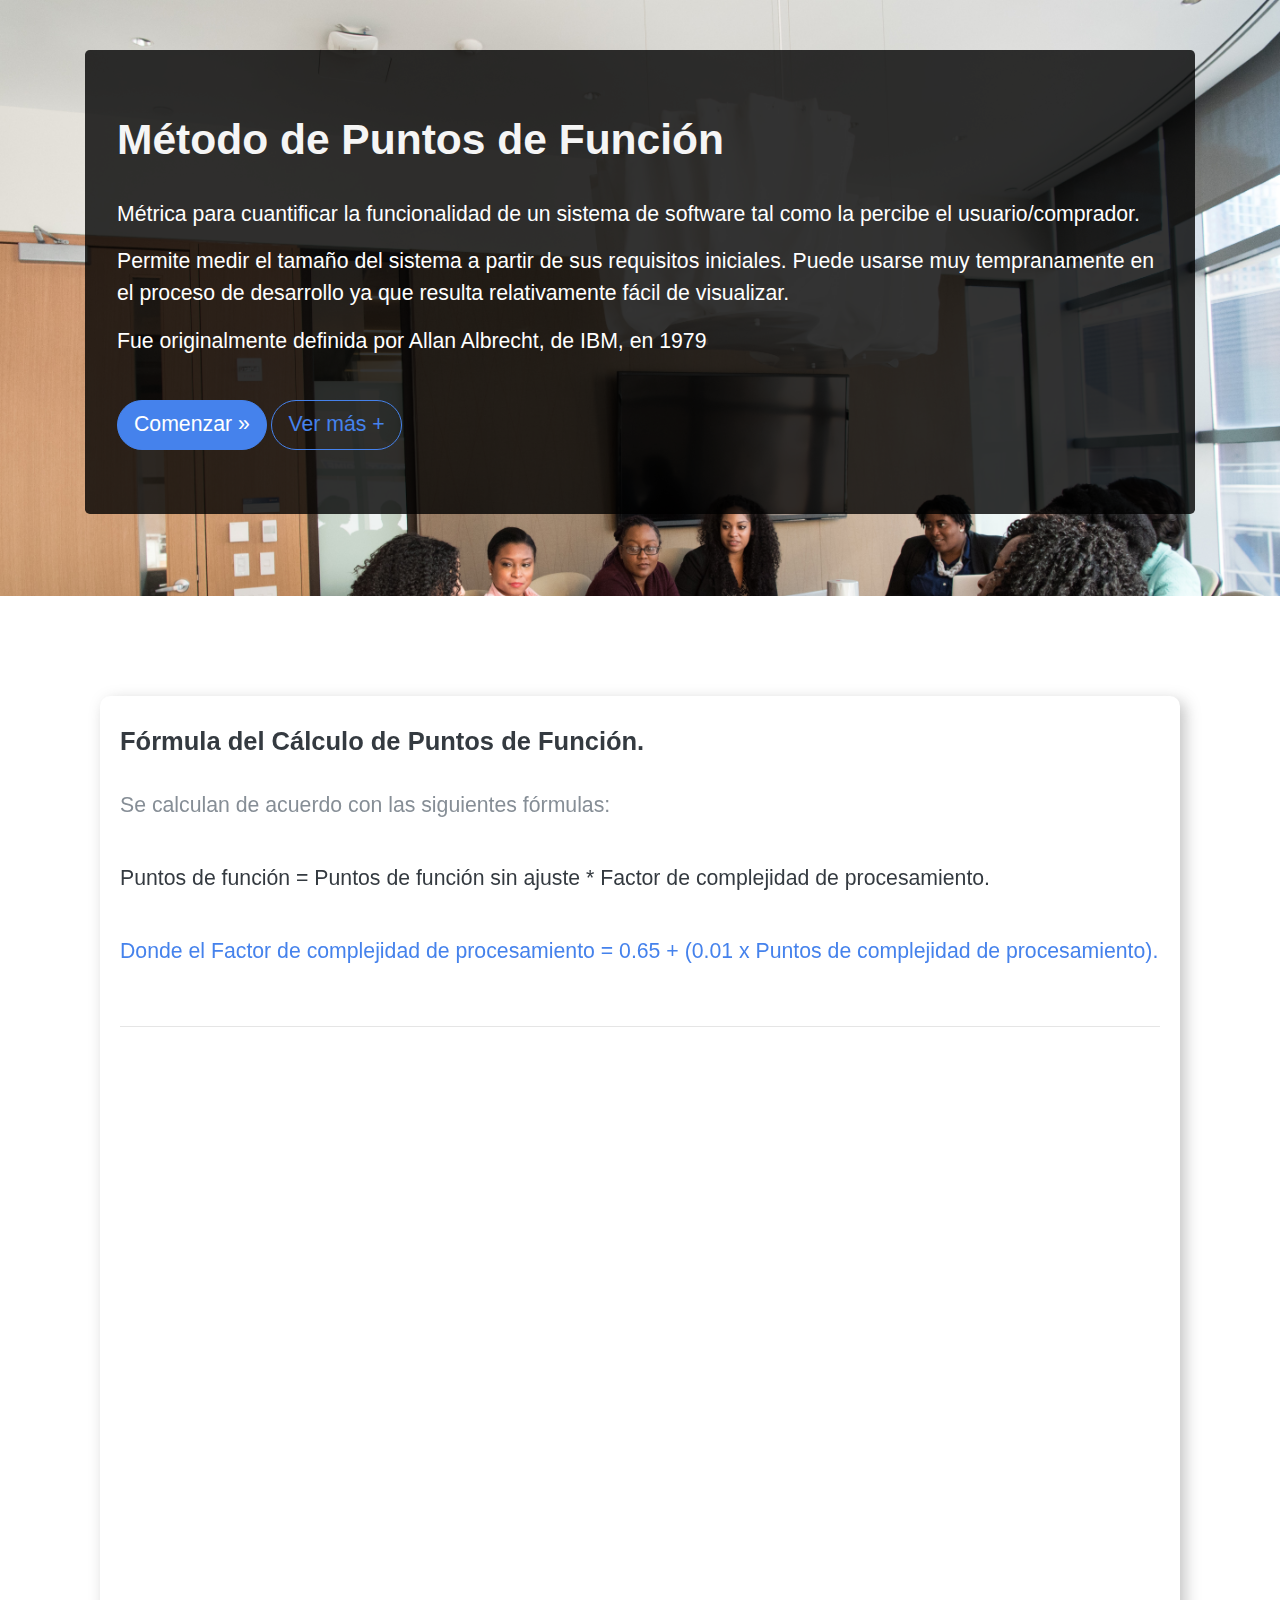
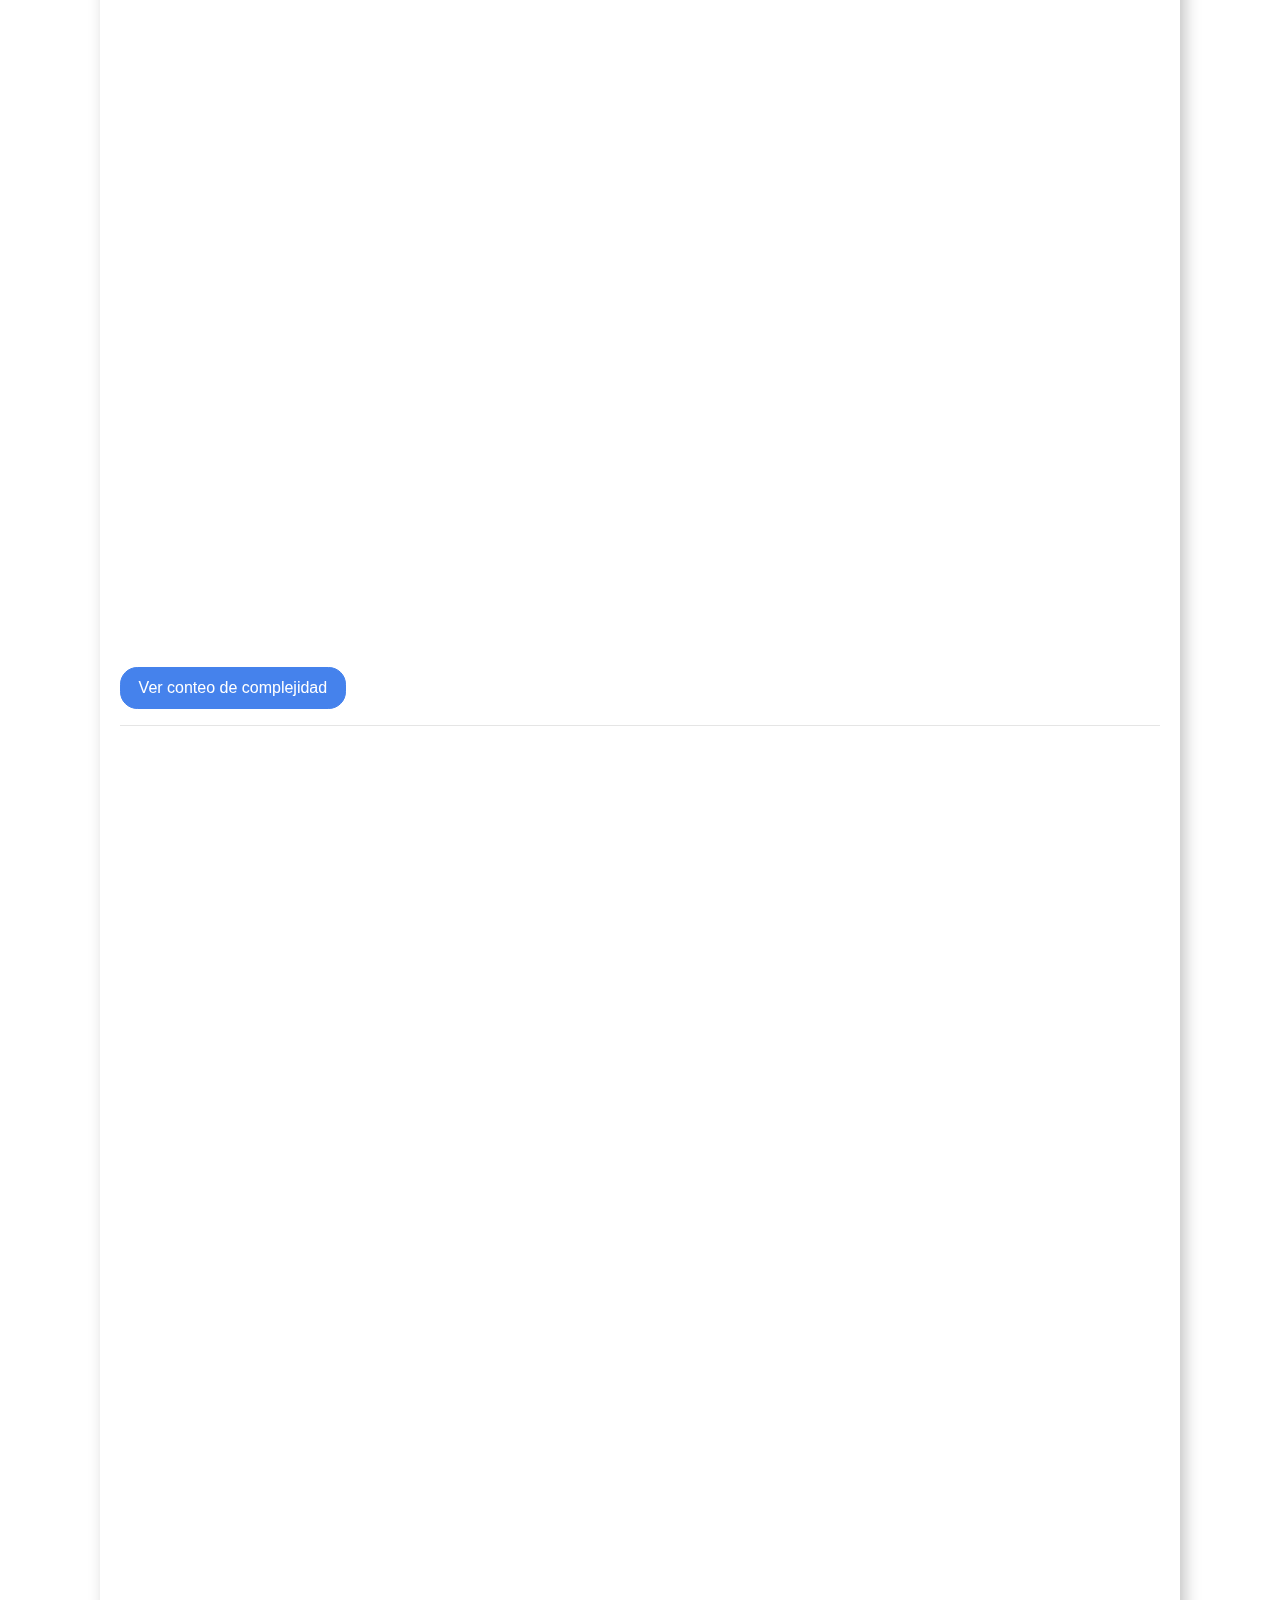
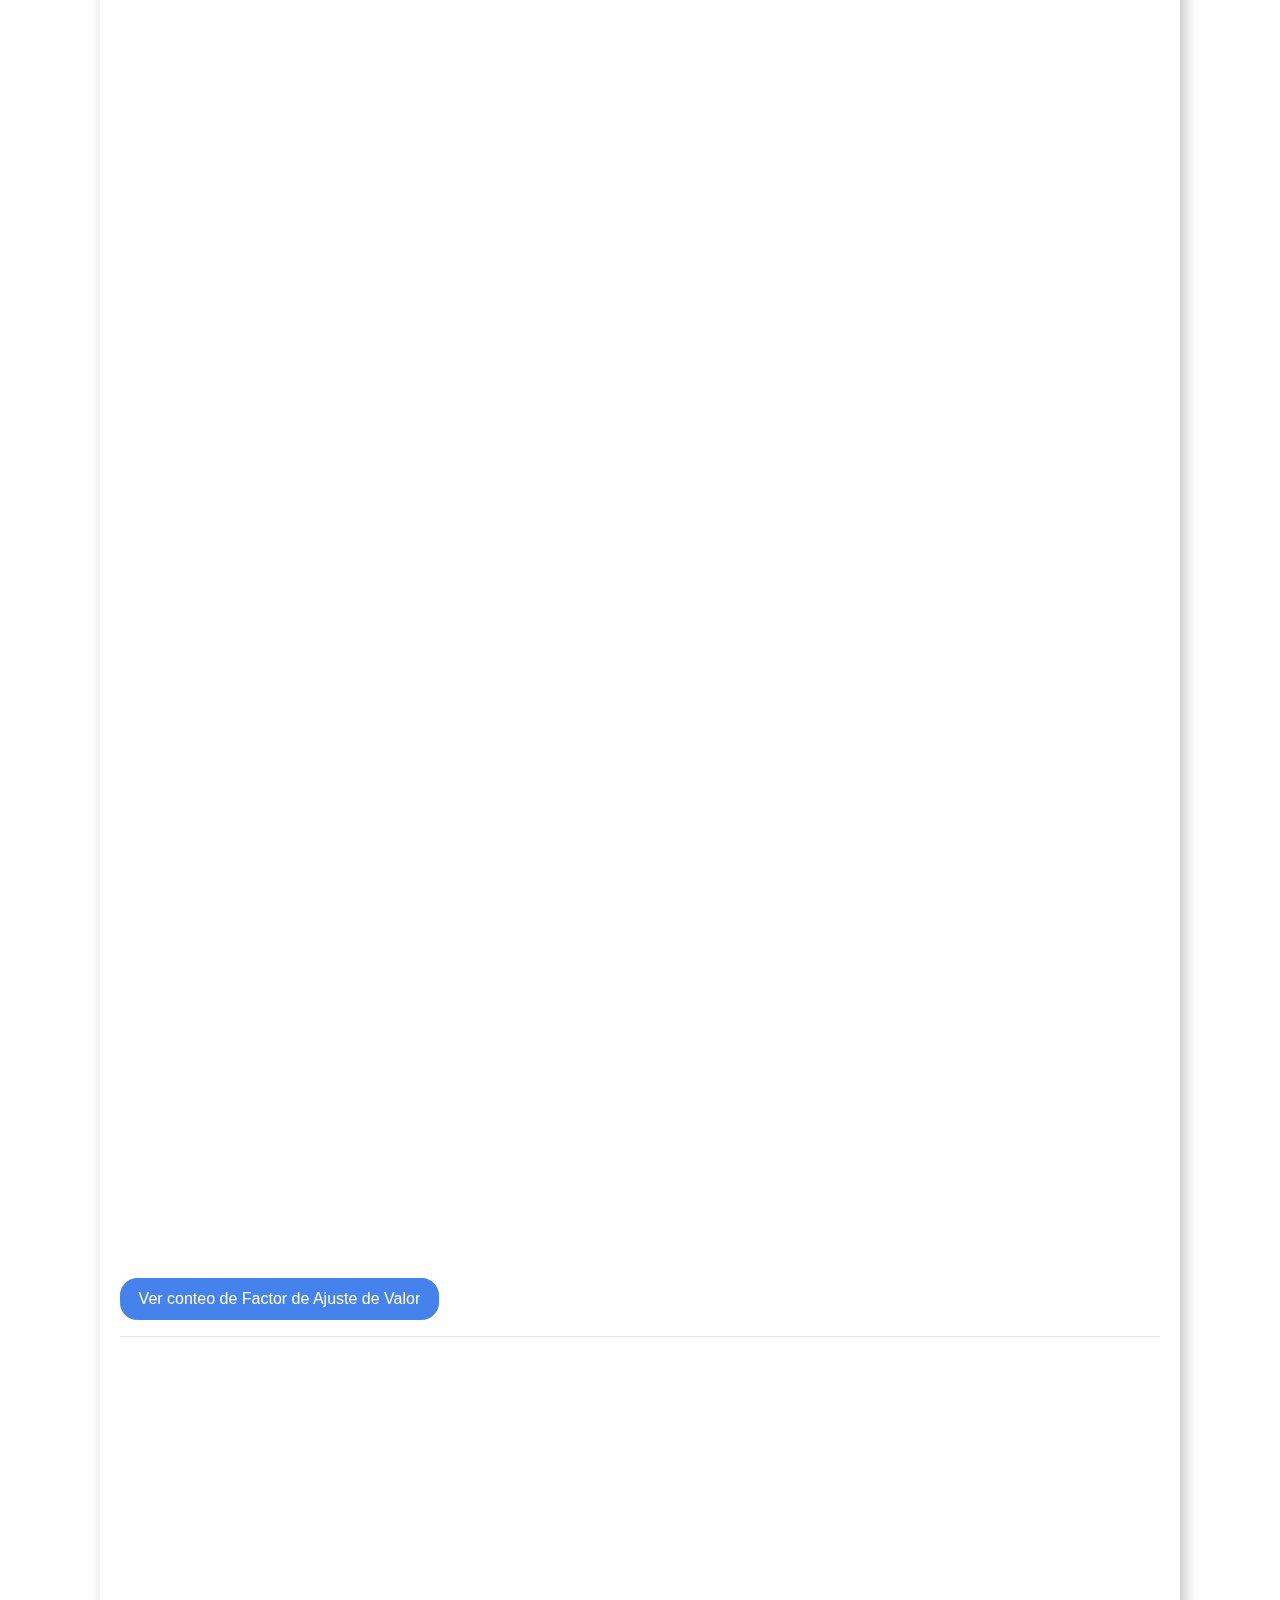
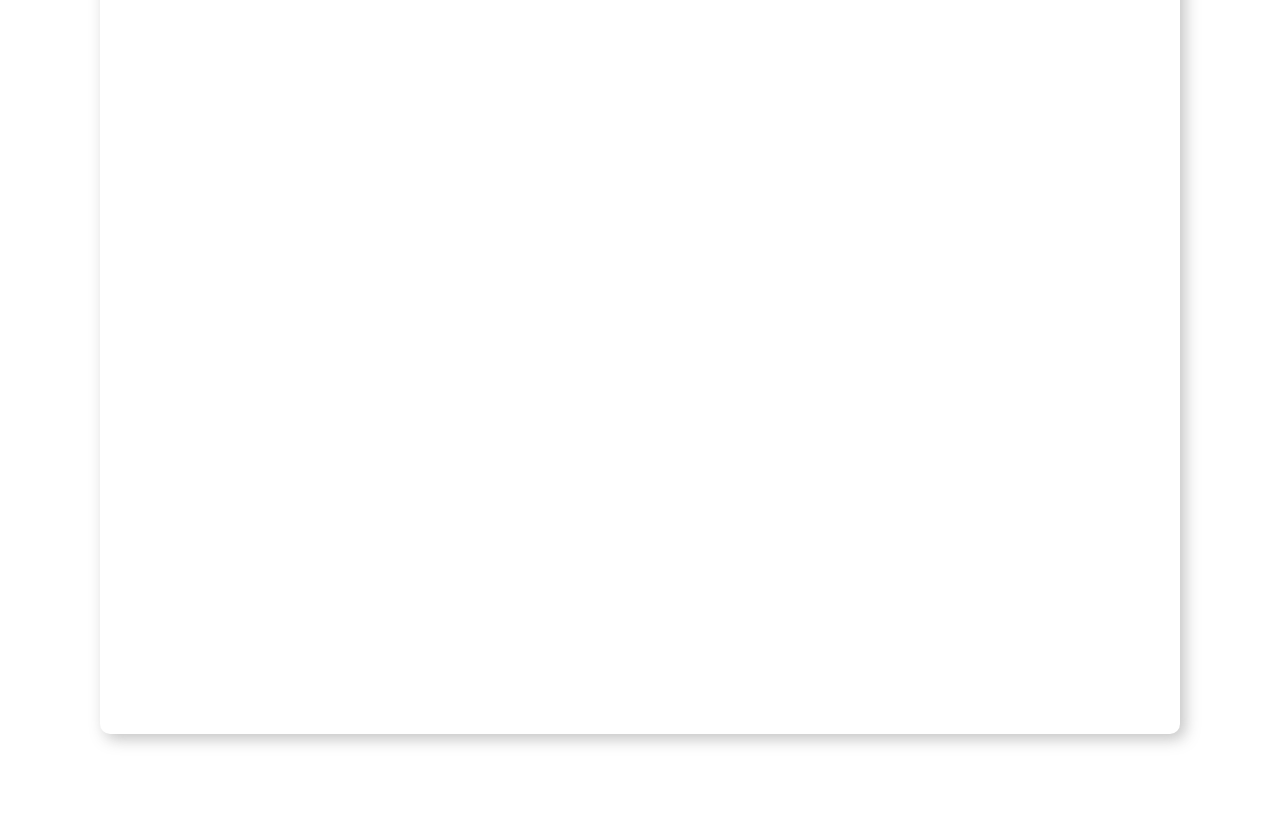
<file: index.html>
<!DOCTYPE html>
<html lang="es">

<head>
    <meta charset="UTF-8">
    <meta name="viewport" content="width=device-width, initial-scale=1.0">

    <link rel="stylesheet" href="style/bootstrap.min.css">
    <link rel="stylesheet" href="style/index-style.css">

    <!-- animacion -->
    <link rel="stylesheet" href="https://unpkg.com/aos@next/dist/aos.css" />

    <title>Puntos de Función</title>
</head>

<body>

    <div class="main">
        <main role="main" class="container  presentacion">
            <div class="jumbotron myjumbo-style">
                <h1>Método de Puntos de Función</h1><br>
                <p class="lead p-white">Métrica para cuantificar la funcionalidad de un sistema de software tal como la
                    percibe el
                    usuario/comprador.</p>
                <p class="lead p-white">
                    Permite medir el tamaño del sistema a partir de sus requisitos iniciales.
                    Puede usarse muy tempranamente en el proceso de desarrollo ya que resulta relativamente fácil de
                    visualizar.</p>

                <p class="lead p-white">
                    Fue originalmente definida por Allan Albrecht, de IBM, en 1979
                </p><br>
                <!-- <a class="btn btn-lg btn-primary" href="/docs/4.5/components/navbar/" role="button">Comenzar
                    &raquo;</a> -->

                    <a type="button" class="btn btn-lg btn-primary " href="pf.html">Comenzar
                        &raquo;</a>
                <a type="button" class="btn btn-lg btn-outline-primary" href="#section-more">Ver más +</a>
            </div>
        </main>
    </div>


    <div class="section-caracteristicas" data-aos="fade-in" id="section-more">

        <div class="card-style">
            <h4 class="">
                Fórmula del Cálculo de Puntos de Función.
            </h4><br>

            <p class="lead ">
                Se calculan de acuerdo con las siguientes fórmulas:
            </p><br>

            <p class="lead text-dark">
                <strong>Puntos de función</strong> = Puntos de función sin ajuste * Factor de complejidad de
                procesamiento.
            </p>
            <br>
            <p class="text-primary lead">Donde el Factor de complejidad de procesamiento = 0.65 + (0.01 x Puntos de
                complejidad de procesamiento).
            </p><br>
            <hr><br>


            <div data-aos="fade-right">
                <h5 class="">
                    Puntos de Función Sin Ajuste.
                </h5><br>
                <p class="lead ">
                    Es una medida de la funcionalidad del sistema que no pretende reflejar su complejidad interna.
                </p><br>
    
                <div class="list-group txt-medium table-style">
                    <button type="button" class="list-group-item list-group-item-action active">
                        Se mide contando en el sistema:
                    </button>
    
                    <button type="button" class="list-group-item list-group-item-action">
                        <svg width="1em" height="1em" viewBox="0 0 16 16" class="bi bi-arrow-bar-left" fill="currentColor"
                            xmlns="http://www.w3.org/2000/svg">
                            <path fill-rule="evenodd"
                                d="M12.5 15a.5.5 0 0 1-.5-.5v-13a.5.5 0 0 1 1 0v13a.5.5 0 0 1-.5.5zM10 8a.5.5 0 0 1-.5.5H3.707l2.147 2.146a.5.5 0 0 1-.708.708l-3-3a.5.5 0 0 1 0-.708l3-3a.5.5 0 1 1 .708.708L3.707 7.5H9.5a.5.5 0 0 1 .5.5z" />
                        </svg>
                        Entradas (inputs).
                    </button>
    
                    <button type="button" class="list-group-item list-group-item-action">
                        <svg width="1em" height="1em" viewBox="0 0 16 16" class="bi bi-arrow-bar-right" fill="currentColor"
                            xmlns="http://www.w3.org/2000/svg">
                            <path fill-rule="evenodd"
                                d="M6 8a.5.5 0 0 0 .5.5h5.793l-2.147 2.146a.5.5 0 0 0 .708.708l3-3a.5.5 0 0 0 0-.708l-3-3a.5.5 0 0 0-.708.708L12.293 7.5H6.5A.5.5 0 0 0 6 8zm-2.5 7a.5.5 0 0 1-.5-.5v-13a.5.5 0 0 1 1 0v13a.5.5 0 0 1-.5.5z" />
                        </svg> Salidas (outputs).
                    </button>
                    <button type="button" class="list-group-item list-group-item-action">
                        <svg width="1em" height="1em" viewBox="0 0 16 16" class="bi bi-file-earmark-check-fill"
                            fill="currentColor" xmlns="http://www.w3.org/2000/svg">
                            <path fill-rule="evenodd"
                                d="M2 2a2 2 0 0 1 2-2h5.293A1 1 0 0 1 10 .293L13.707 4a1 1 0 0 1 .293.707V14a2 2 0 0 1-2 2H4a2 2 0 0 1-2-2V2zm7.5 1.5v-2l3 3h-2a1 1 0 0 1-1-1zm1.354 4.354a.5.5 0 0 0-.708-.708L7.5 9.793 6.354 8.646a.5.5 0 1 0-.708.708l1.5 1.5a.5.5 0 0 0 .708 0l3-3z" />
                        </svg>
                        Almacenamientos lógicos (logical
                        files)</button>
                    <button type="button" class="list-group-item list-group-item-action">
                        <svg width="1em" height="1em" viewBox="0 0 16 16" class="bi bi-server" fill="currentColor"
                            xmlns="http://www.w3.org/2000/svg">
                            <path fill-rule="evenodd"
                                d="M1.333 2.667C1.333 1.194 4.318 0 8 0s6.667 1.194 6.667 2.667V4C14.665 5.474 11.68 6.667 8 6.667 4.318 6.667 1.333 5.473 1.333 4V2.667zm0 3.667v3C1.333 10.805 4.318 12 8 12c3.68 0 6.665-1.193 6.667-2.665V6.334c-.43.32-.931.58-1.458.79C11.81 7.684 9.967 8 8 8c-1.967 0-3.81-.317-5.21-.876a6.508 6.508 0 0 1-1.457-.79zm13.334 5.334c-.43.319-.931.578-1.458.789-1.4.56-3.242.876-5.209.876-1.967 0-3.81-.316-5.21-.876a6.51 6.51 0 0 1-1.457-.79v1.666C1.333 14.806 4.318 16 8 16s6.667-1.194 6.667-2.667v-1.665z" />
                        </svg>
                        Consultas (inquiries).</button>
                    <button type="button" class="list-group-item list-group-item-action">
                        <svg width="1em" height="1em" viewBox="0 0 16 16" class="bi bi-bounding-box-circles"
                            fill="currentColor" xmlns="http://www.w3.org/2000/svg">
                            <path fill-rule="evenodd"
                                d="M2 1a1 1 0 1 0 0 2 1 1 0 0 0 0-2zM0 2a2 2 0 0 1 3.937-.5h8.126A2 2 0 1 1 14.5 3.937v8.126a2 2 0 1 1-2.437 2.437H3.937A2 2 0 1 1 1.5 12.063V3.937A2 2 0 0 1 0 2zm2.5 1.937v8.126c.703.18 1.256.734 1.437 1.437h8.126a2.004 2.004 0 0 1 1.437-1.437V3.937A2.004 2.004 0 0 1 12.063 2.5H3.937A2.004 2.004 0 0 1 2.5 3.937zM14 1a1 1 0 1 0 0 2 1 1 0 0 0 0-2zM2 13a1 1 0 1 0 0 2 1 1 0 0 0 0-2zm12 0a1 1 0 1 0 0 2 1 1 0 0 0 0-2z" />
                        </svg>
                        Interfaces con otros sistemas.
                    </button>
    
                </div><br>
            </div>

            <div data-aos="fade-left">
                <p class="lead ">
                    Ejemplo
                </p>
    
                <table class="table table-bordered table-style txt-medium">
                    <thead>
                        <tr>
                            <th scope="col">Tipo</th>
                            <th scope="col">Cantidad</th>
                        </tr>
                    </thead>
                    <tbody>
                        <tr>
                            <th scope="row">Entrada</th>
                            <td>2</td>
                        </tr>
                        <tr>
                            <th scope="row">Salida</th>
                            <td>3</td>
                        </tr>
                        <tr>
                            <th scope="row">Almacenamiento lógico</th>
                            <td>3</td>
                        </tr>
                        <tr>
                            <th scope="row">Consultas</th>
                            <td>6</td>
                        </tr>
                        <tr>
                            <th scope="row">Interfaces</th>
                            <td>4</td>
                        </tr>
    
                    </tbody>
                </table>
                <br>
                <p class="lead ">
                    Complejidad y pesos
                </p>
    
                <table class="table table-bordered table-style txt-medium">
                    <thead>
                        <tr>
                            <th scope="col">Tipo</th>
                            <th scope="col">Simple</th>
                            <th scope="col">Promedio</th>
                            <th scope="col">Complejo</th>
    
                        </tr>
                    </thead>
                    <tbody>
                        <tr>
                            <th scope="row">Entrada</th>
                            <td>3</td>
                            <td>4</td>
                            <td>6</td>
                        </tr>
                        <tr>
                            <th scope="row">Salida</th>
                            <td>4</td>
                            <td>5</td>
                            <td>7</td>
                        </tr>
                        <tr>
                            <th scope="row">Almacenamiento lógico</th>
                            <td>7</td>
                            <td>10</td>
                            <td>15</td>
                        </tr>
                        <tr>
                            <th scope="row">Interfaces</th>
                            <td>5</td>
                            <td>7</td>
                            <td>10</td>
                        </tr>
                        <tr>
                            <th scope="row">Consultas</th>
                            <td>3</td>
                            <td>4</td>
                            <td>6</td>
                        </tr>
    
    
                    </tbody>
                </table>
            </div>

            <!-- conteo de complejiodad resultado -->
            <button type="button" class="btn btn-primary txt-medium" data-toggle="modal" data-target="#exampleModal">
                Ver conteo de complejidad
            </button>

            <!-- Modal -->
            <div class="modal fade" id="exampleModal" tabindex="-1" role="dialog" aria-labelledby="exampleModalLabel"
                aria-hidden="true">
                <div class="modal-dialog" role="document">
                    <div class="modal-content">
                        <div class="modal-header">
                            <h5 class="modal-title" id="exampleModalLabel">Conteo de complejidad - Ejemplo</h5>
                            <button type="button" class="close" data-dismiss="modal" aria-label="Close">
                                <span aria-hidden="true">&times;</span>
                            </button>
                        </div>
                        <div class="modal-body">
                            <img src="img/conteo-complejidad.png" style="width: 100%;"
                                alt="tabla de conteo de complejidad">
                            <hr>
                            <p class="lead text-dark txt-medium">
                                <strong style="font-weight: bold;">UFC</strong> = Σ(número de elementos de un tipo) x
                                peso.
                            </p>
                            <p class="lead text-dark txt-medium" style="font-weight: bold;">
                                UFC = 90
                            </p>
                        </div>
                        <div class="modal-footer">
                            <button type="button" class="btn btn-secondary" data-dismiss="modal">Cerrar</button>

                        </div>
                    </div>
                </div>
            </div>
            <!-- fin conteo de complejiodad resultado -->

            <br>
            <hr><br>

            <div data-aos="fade-up-right">
                <h5 class="">
                    Factor de Complejidad de Procesamiento.
                </h5><br>
                <ul class="list-group txt-medium">
                    <li class="list-group-item" style="border-color: white;">
                        <svg width="1em" height="1em" viewBox="0 0 16 16" class="bi bi-check2" fill="currentColor"
                            xmlns="http://www.w3.org/2000/svg">
                            <path fill-rule="evenodd"
                                d="M13.854 3.646a.5.5 0 0 1 0 .708l-7 7a.5.5 0 0 1-.708 0l-3.5-3.5a.5.5 0 1 1 .708-.708L6.5 10.293l6.646-6.647a.5.5 0 0 1 .708 0z" />
                        </svg>
                        Son una medida del grado de influencia en la
                        complejidad del sistema, de una serie de factores preestablecidos. </li>
                    <li class="list-group-item" style="border-color: white;">
                        <svg width="1em" height="1em" viewBox="0 0 16 16" class="bi bi-check2" fill="currentColor"
                            xmlns="http://www.w3.org/2000/svg">
                            <path fill-rule="evenodd"
                                d="M13.854 3.646a.5.5 0 0 1 0 .708l-7 7a.5.5 0 0 1-.708 0l-3.5-3.5a.5.5 0 1 1 .708-.708L6.5 10.293l6.646-6.647a.5.5 0 0 1 .708 0z" />
                        </svg>
                        Se consideran 14 factores diferentes. </li>
                    <li class="list-group-item" style="border-color: white;">
                        <svg width="1em" height="1em" viewBox="0 0 16 16" class="bi bi-check2" fill="currentColor"
                            xmlns="http://www.w3.org/2000/svg">
                            <path fill-rule="evenodd"
                                d="M13.854 3.646a.5.5 0 0 1 0 .708l-7 7a.5.5 0 0 1-.708 0l-3.5-3.5a.5.5 0 1 1 .708-.708L6.5 10.293l6.646-6.647a.5.5 0 0 1 .708 0z" />
                        </svg>
                        Cada factor se evalúa en una escala de 0 (no
                        tiene influencia) a 5 (influencia muy fuerte).
                        <ul style="margin: 5px;">
                            <li>0 = No está presente, no tiene ninguna influencia si lo está.</li>
                            <li>1 = Influencia poco significativa.</li>
                            <li>2 = Influencia moderada.</li>
                            <li>3 = Influencia significativa.</li>
                            <li>4 = Influencia significativa.</li>
                            <li>5 = Influencia muy fuerte, en toda la extensión del sistema.</li>
                        </ul>
                    </li>
                    <li class="list-group-item" style="border-color: white;">
                        <svg width="1em" height="1em" viewBox="0 0 16 16" class="bi bi-check2" fill="currentColor"
                            xmlns="http://www.w3.org/2000/svg">
                            <path fill-rule="evenodd"
                                d="M13.854 3.646a.5.5 0 0 1 0 .708l-7 7a.5.5 0 0 1-.708 0l-3.5-3.5a.5.5 0 1 1 .708-.708L6.5 10.293l6.646-6.647a.5.5 0 0 1 .708 0z" />
                        </svg>
                        Permite ajustar el total de puntos de función en 35% (hacia arriba o hacia abajo) de acuerdo con la
                        complejidad de procesamiento. </li>
                </ul>
    
    
                <li class="list-group-item" style="border-color: white;">
                    <svg width="1em" height="1em" viewBox="0 0 16 16" class="bi bi-check2" fill="currentColor"
                        xmlns="http://www.w3.org/2000/svg">
                        <path fill-rule="evenodd"
                            d="M13.854 3.646a.5.5 0 0 1 0 .708l-7 7a.5.5 0 0 1-.708 0l-3.5-3.5a.5.5 0 1 1 .708-.708L6.5 10.293l6.646-6.647a.5.5 0 0 1 .708 0z" />
                    </svg>
                    Se calcula con la fórmula:
                    <ul style="margin: 5px;">
                        <li><strong>Factor de complejidad de procesamiento</strong> = 0.65 + (0.01 x Puntos de complejidad
                            de procesamiento) </li>
                        <li>Su rango de valores está entre 0.65 (0 puntos de complejidad) hasta 1.35 (70 puntos de
                            complejidad). </li>
                    </ul>
                </li><br>
            </div>



            <div data-aos="fade-up-left">
                <p class="lead ">
                    Los factores son
                </p>
    
                <ul class="list-group table-style txt-medium">
                    <li class="list-group-item">1. Comunicación de datos.</li>
                    <li class="list-group-item">2. Actualización en línea.</li>
                    <li class="list-group-item">3. Servicios distribuidos.</li>
                    <li class="list-group-item">4. Procesamiento complejo.</li>
                    <li class="list-group-item">5. Desempeño. </li>
                    <li class="list-group-item">6. Reusabilidad.</li>
                    <li class="list-group-item">7. Ambiente de uso sobrecargado.</li>
                    <li class="list-group-item">8. Facilidad de instalación.</li>
                    <li class="list-group-item">9. Rata de transacciones.</li>
                    <li class="list-group-item">10. Facilidad de operación.</li>
                    <li class="list-group-item">11. Entrada de datos en línea.</li>
                    <li class="list-group-item">12. Múltiples lugares de operación.</li>
                    <li class="list-group-item">13. Eficiencia del usuario final.</li>
                    <li class="list-group-item">14. Facilidad de modificación.</li>
                </ul><br>
            </div>

            <div data-aos="fade-down-right">
                <p class="lead ">
                    Ejemplo
                </p>
    
                <p style="font-weight: bold; font-family: Arial, Helvetica, sans-serif;">0 (no importante / aplicable) a 5
                    (absolutamente esencial).</p>
    
                <ul class="list-group txt-medium">
                    <li class="list-group-item">1. ¿El sistema requiere respaldo y recuperación confiables?
                        <strong>5</strong></li>
                    <li class="list-group-item">2. ¿Se requieren comunicaciones de datos especializadas para transferir
                        información hacia o desde
                        la aplicación? <strong>0</strong></li>
                    <li class="list-group-item">3. ¿Existen funciones de procesamiento distribuidas? <strong>0</strong></li>
                    <li class="list-group-item">4. ¿El desempeño es crucial? <strong>5</strong></li>
                    <li class="list-group-item">5. ¿El sistema correrá en un entorno operativo existente enormemente
                        utilizado? <strong>5</strong></li>
                    <li class="list-group-item">6. ¿El sistema requiere entrada de datos en línea? <strong>5</strong></li>
                    <li class="list-group-item">7. ¿La entrada de datos en línea requiere que la transacción de entrada se
                        construya sobre
                        múltiples pantallas u operaciones? <strong>0</strong></li>
                    <li class="list-group-item">8. ¿Los ALI se actualizan en línea? <strong>5</strong></li>
                    <li class="list-group-item">9. ¿Las entradas, salidas, archivos o consultas son complejos?
                        <strong>1</strong></li>
                    <li class="list-group-item">10. ¿El procesamiento interno es complejo? <strong>1</strong></li>
                    <li class="list-group-item">11. ¿El código se diseña para ser reutilizable? <strong>5</strong></li>
                    <li class="list-group-item">12. ¿La conversión y la instalación se incluyen en el diseño?
                        <strong>0</strong></li>
                    <li class="list-group-item">13. ¿El sistema se diseña para instalaciones múltiples en diferentes
                        organizaciones? <strong>0</strong></li>
                    <li class="list-group-item">14. ¿La aplicación se diseña para facilitar el cambio y su uso por parte del
                        usuario? <strong>4</strong></li>
                </ul><br>
            </div>

            <!-- conteo de Factor de Ajuste de Valor -->
            <button type="button" class="btn btn-primary txt-medium" data-toggle="modal" data-target="#exampleModal2">
                Ver conteo de Factor de Ajuste de Valor
            </button>

            <!-- Modal -->
            <div class="modal fade" id="exampleModal2" tabindex="-1" role="dialog" aria-labelledby="exampleModalLabel2"
                aria-hidden="true">
                <div class="modal-dialog" role="document">
                    <div class="modal-content">
                        <div class="modal-header">
                            <h5 class="modal-title" id="exampleModalLabel2">Conteo de complejidad - Ejemplo</h5>
                            <button type="button" class="close" data-dismiss="modal" aria-label="Close">
                                <span aria-hidden="true">&times;</span>
                            </button>
                        </div>
                        <div class="modal-body">
                            <img src="img/tabla-ajuste.png" style="width: 100%;" alt="tabla de conteo de complejidad">
                            <hr>
                            <p class="lead text-dark txt-medium">
                                <strong style="font-weight: bold;">Factor de Ajuste de Valor FAV: 36</strong>
                            </p>

                            <p class="lead text-dark txt-medium">
                                Σ(Fi) = 36
                            </p>
                        </div>
                        <div class="modal-footer">
                            <button type="button" class="btn btn-secondary" data-dismiss="modal">Cerrar</button>

                        </div>
                    </div>
                </div>
            </div>
            <!-- fin conteo de complejiodad resultado -->

            <br>
            <hr><br>

           <div data-aos="fade-down-left">
            <h5 class="">
                Cálculo de puntos de función ajustados (PFA).
            </h5><br>

            <p class="lead text-dark txt-medium" style="font-weight: bold;">
                UFC = 90, FAV = 36
            </p>

            <p class="lead text-dark txt-medium" style="font-weight: bold;">
                PFA = 90 x [0.65 + 0.01 x 36]
            </p>

            <p class="lead text-dark txt-medium" style="font-weight: bold;">
                PFA = 90 x [0.65 + 0.36]
            </p>

            <p class="lead text-dark txt-medium" style="font-weight: bold;">
                PFA = 90 x [1.01]
            </p>

            <p class="lead text-dark txt-medium" style="font-weight: bold;">
                PFA = 90.9
            </p><br>

            <h5>Interpretación de complejidad</h5>

            <ul>
                <li>
                    Sencilla hasta 100 puntos
                </li>
                <li>
                    Media 101 a 300 puntos
                </li>
            </ul>

            <br>
            <h6>Cálculo del esfuerzo horas/persona</h6>

            <p style=" font-family: Arial, Helvetica, sans-serif;">Suponiendo una jornada de 8 horas de trabajo:</p>

            <p style=" font-family: Arial, Helvetica, sans-serif;">PFA / ( 1 / 8 ) = 90.9/.125 = 727.2 horas/persona</p>

            <p style=" font-family: Arial, Helvetica, sans-serif;">Duración del proyecto en horas (asignándolo a un
                equipo de 7):</p>

            <p style=" font-family: Arial, Helvetica, sans-serif;">(727.2horas/persona) / 7 personas = 103.88 horas por
                miembro del equipo</p>

            <p style=" font-family: Arial, Helvetica, sans-serif;"><strong>Duración del proyecto en horas:</strong> <br>
                103.88 horas por miembro del equipo <br>
                <strong>Duración en meses:</strong> <br>
                103.88 horas / (100 horas/mes) = 1 mes. <br>
                <strong>Duración del proyecto en meses:</strong> <br>
                1 mes con un equipo de desarrollo de 7 personas</p>

            <br><br>

            <strong class="text-primary">Nota: Se calculan 100 horas productivas de las 8 horas de la jornada laboral en
                20 días hábiles</strong>
            <br><br>
            <a type="button" class="btn btn-lg btn-primary " href="#">Comenzar
                &raquo;</a>
           </div>


        </div>

    </div>

    <script src="https://code.jquery.com/jquery-3.2.1.slim.min.js"
        integrity="sha384-KJ3o2DKtIkvYIK3UENzmM7KCkRr/rE9/Qpg6aAZGJwFDMVNA/GpGFF93hXpG5KkN"
        crossorigin="anonymous"></script>
    <script src="https://cdnjs.cloudflare.com/ajax/libs/popper.js/1.12.9/umd/popper.min.js"
        integrity="sha384-ApNbgh9B+Y1QKtv3Rn7W3mgPxhU9K/ScQsAP7hUibX39j7fakFPskvXusvfa0b4Q"
        crossorigin="anonymous"></script>
    <script src="https://maxcdn.bootstrapcdn.com/bootstrap/4.0.0/js/bootstrap.min.js"
        integrity="sha384-JZR6Spejh4U02d8jOt6vLEHfe/JQGiRRSQQxSfFWpi1MquVdAyjUar5+76PVCmYl"
        crossorigin="anonymous"></script>

        <!-- animacion -->
        <script src="https://unpkg.com/aos@next/dist/aos.js"></script>
        <script>
          AOS.init();
        </script>
</body>

</html>
</file>
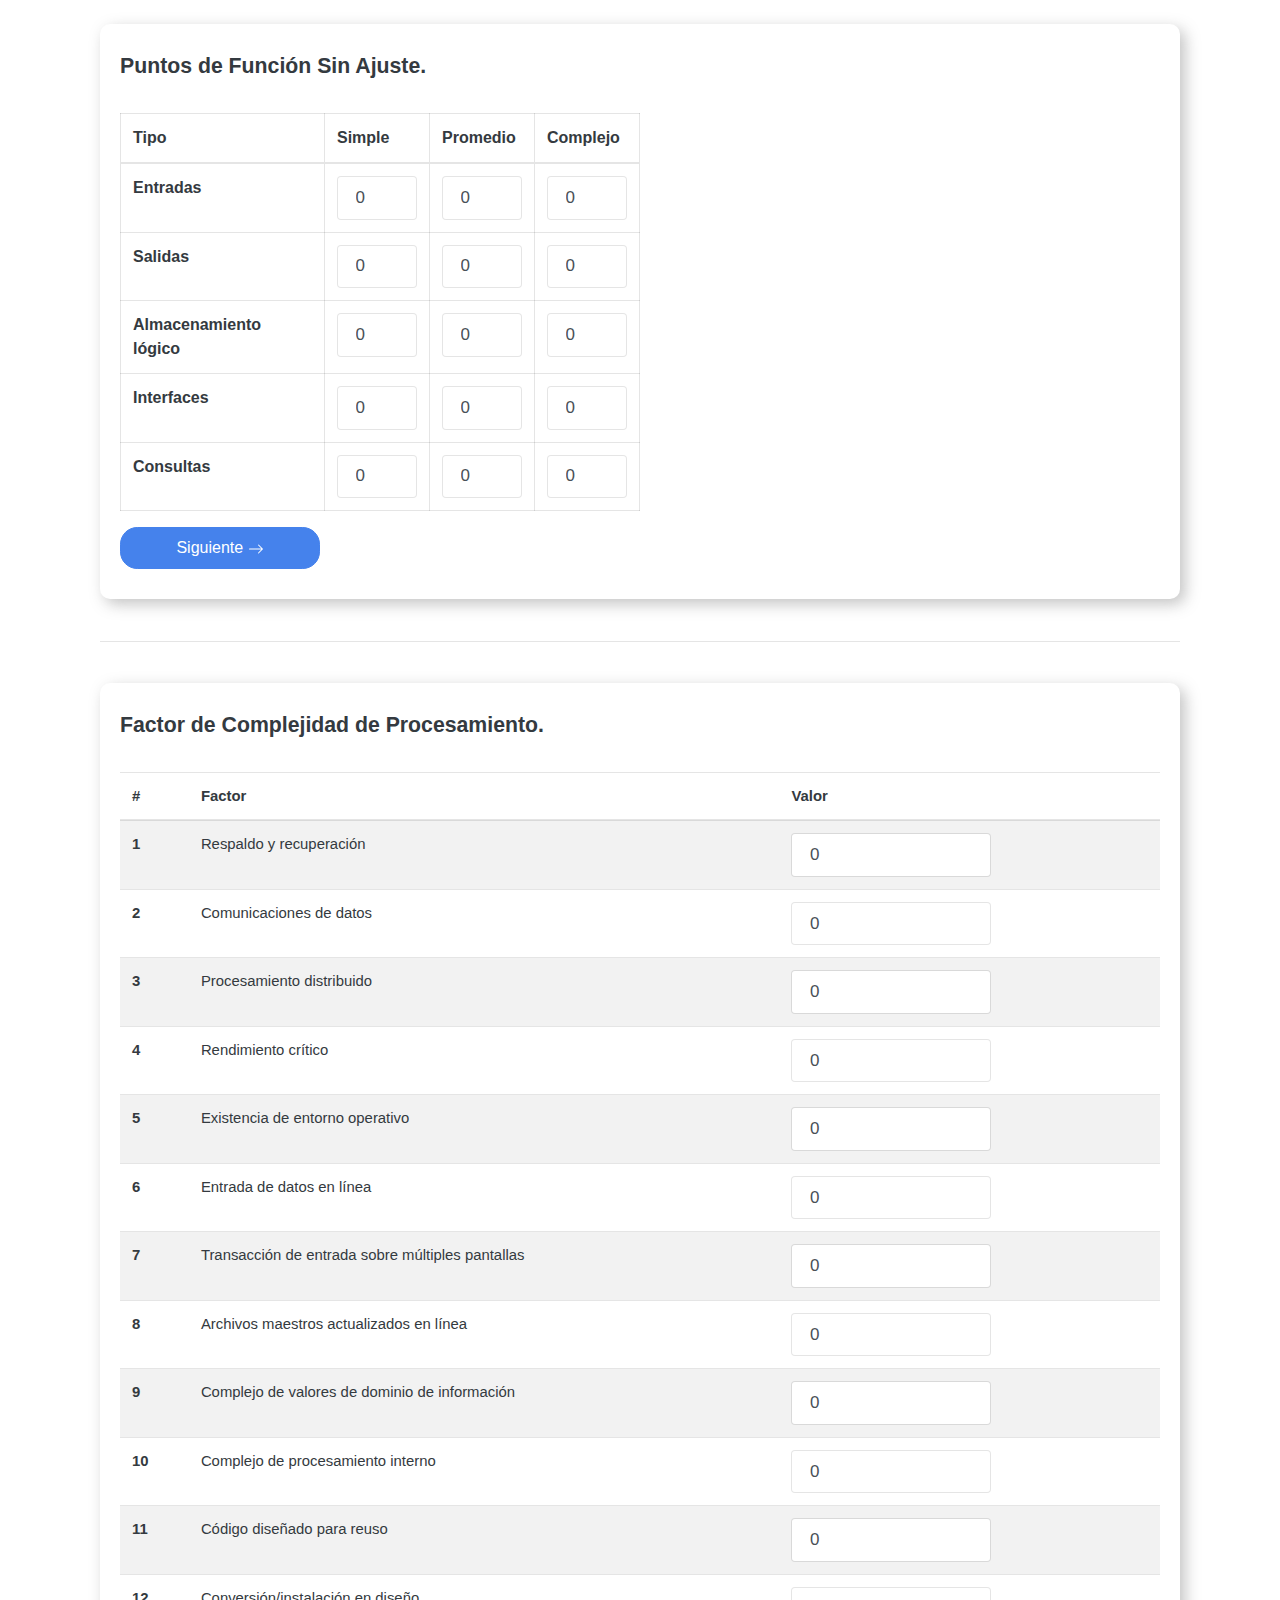
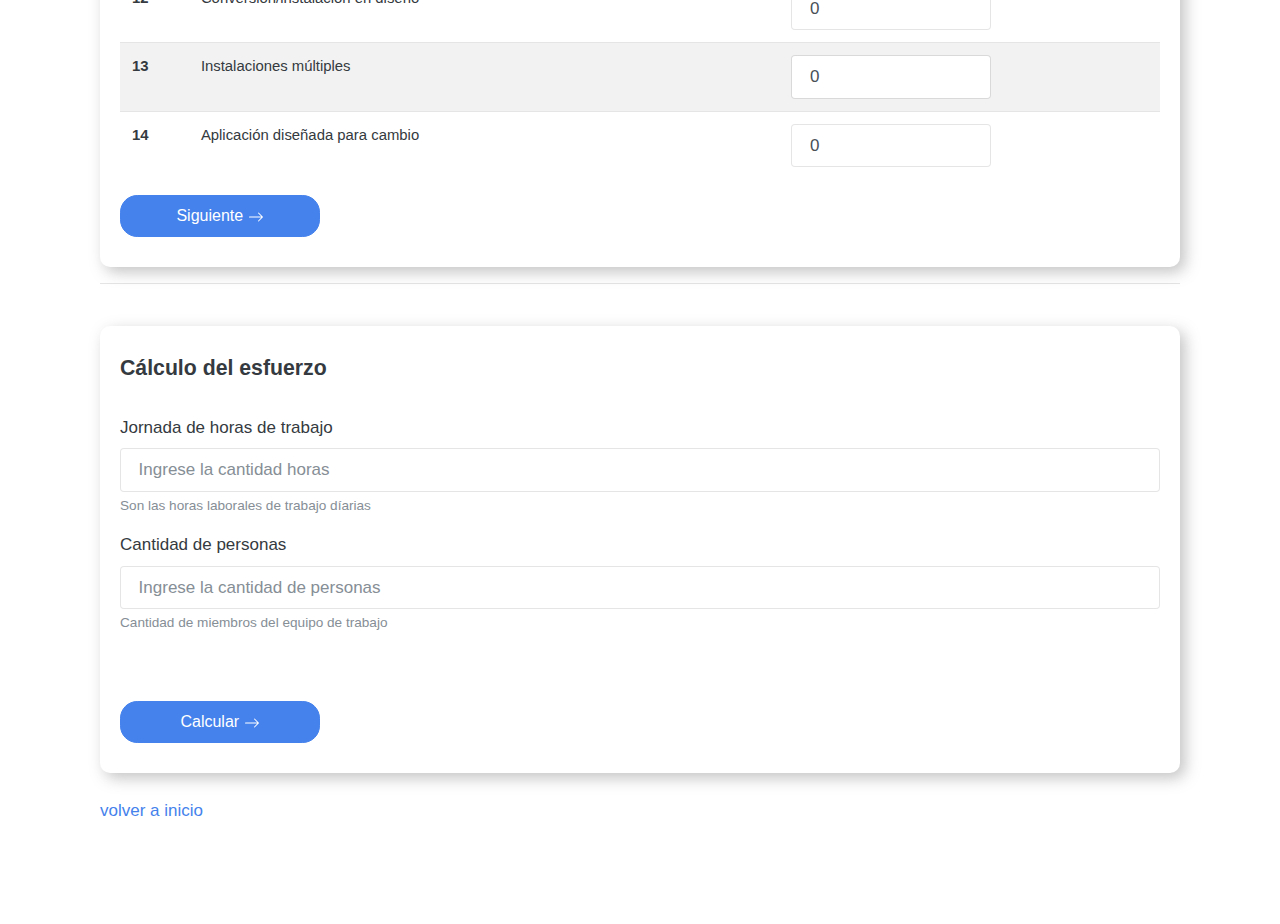
<file: pf.html>
<!DOCTYPE html>
<html lang="en">

<head>
    <meta charset="UTF-8">
    <meta name="viewport" content="width=device-width, initial-scale=1.0">

    <link rel="stylesheet" href="style/bootstrap.min.css">
    <link rel="stylesheet" href="style/index-style.css">

    <title>Cálculo de puntos de función</title>
</head>

<body>

    <div class="section-caracteristicas  mt-4" data-aos="fade-in" id="section-more">

        <div class="card-style">

            <h5 class="">
                Puntos de Función Sin Ajuste.
            </h5><br>



            <div data-aos="fade-down">
                <!-- <form> -->

                    <table class="table table-bordered table-style txt-medium">
                        <thead>
                            <tr>
                                <th scope="col">Tipo</th>
                                <th scope="col">Simple</th>
                                <th scope="col">Promedio</th>
                                <th scope="col">Complejo</th>

                            </tr>
                        </thead>
                        <tbody>
                            <tr>
                                <th scope="row">Entradas</th>
                                <td>
                                    <input type="number" class="form-control" id="inputEntradaSimple" style="width: 80px;"
                                        placeholder="0" min="0" value="0">
                                </td>
                                <td><input type="number" class="form-control" id="inputEntradaPromedio" style="width: 80px;"
                                        placeholder="0" value="0"></td>
                                <td><input type="number" class="form-control" id="inputEntradaComplejo" style="width: 80px;"
                                        placeholder="0" value="0"></td>
                            </tr>
                            <tr>
                                <th scope="row">Salidas</th>
                                <td><input type="number" class="form-control" id="inputSalidaSimple" style="width: 80px;"
                                        placeholder="0" value="0"></td>
                                <td><input type="number" class="form-control" id="inputSalidaMedio" style="width: 80px;"
                                        placeholder="0" value="0"></td>
                                <td><input type="number" class="form-control" id="inputSalidaComplejo" style="width: 80px;"
                                        placeholder="0" value="0"></td>
                            </tr>
                            <tr>
                                <th scope="row">Almacenamiento lógico</th>
                                <td><input type="number" class="form-control" id="inputAlmacenamientoSimple" style="width: 80px;"
                                        placeholder="0" value="0"></td>
                                <td><input type="number" class="form-control" id="inputAlmacenamientoMedio" style="width: 80px;"
                                        placeholder="0" value="0"></td>
                                <td><input type="number" class="form-control" id="inputAlmacenamientoComplejo" style="width: 80px;"
                                        placeholder="0" value="0"></td>
                            </tr>
                            <tr>
                                <th scope="row">Interfaces</th>
                                <td><input type="number" class="form-control" id="inputInterfaceSimple" style="width: 80px;"
                                        placeholder="0" value="0"></td>
                                <td><input type="number" class="form-control" id="inputInterfaceMedio" style="width: 80px;"
                                        placeholder="0" value="0"></td>
                                <td><input type="number" class="form-control" id="inputInterfaceComplejo" style="width: 80px;"
                                        placeholder="0" value="0"></td>
                            </tr>
                            <tr>
                                <th scope="row">Consultas</th>
                                <td><input type="number" class="form-control" id="inputConsultasSimple" style="width: 80px;"
                                        placeholder="0" value="0"></td>
                                <td><input type="number" class="form-control" id="inputConsultasMedio" style="width: 80px;"
                                        placeholder="0" value="0"></td>
                                <td><input type="number" class="form-control" id="inputConsultasComplejo" style="width: 80px;"
                                        placeholder="0" value="0"></td>
                            </tr>


                        </tbody>
                    </table>

            </div>
            <a type="button" class="btn btn-primary txt-medium" style="width: 200px;" href="#factor-complejidad">
                Siguiente
                <svg width="1em" height="1em" viewBox="0 0 16 16" class="bi bi-arrow-right" fill="currentColor"
                    xmlns="http://www.w3.org/2000/svg">
                    <path fill-rule="evenodd"
                        d="M1 8a.5.5 0 0 1 .5-.5h11.793l-3.147-3.146a.5.5 0 0 1 .708-.708l4 4a.5.5 0 0 1 0 .708l-4 4a.5.5 0 0 1-.708-.708L13.293 8.5H1.5A.5.5 0 0 1 1 8z" />
                </svg>
            </a>
        </div>

        <br>
        <hr><br>

        <div class="card-style" id="factor-complejidad">

            <h5 class="">
                Factor de Complejidad de Procesamiento.
            </h5><br>

            <table class="table table-striped">
                <thead>
                    <tr>
                        <th scope="col">#</th>
                        <th scope="col">Factor</th>
                        <th scope="col">Valor</th>

                    </tr>
                </thead>
                <tbody>
                    <tr>
                        <th scope="row">1</th>
                        <td>Respaldo y recuperación</td>
                        <td>
                            <input type="number" class="form-control" id="inputFactor1" style="width: 200px;"
                                placeholder="Ingrese un valor" value="0">
                        </td>

                    </tr>
                    <tr>
                        <th scope="row">2</th>
                        <td>Comunicaciones de datos </td>
                        <td><input type="number" class="form-control" id="inputFactor2" style="width: 200px;"
                                placeholder="Ingrese un valor" value="0"></td>

                    </tr>
                    <tr>
                        <th scope="row">3</th>
                        <td>Procesamiento distribuido</td>
                        <td><input type="number" class="form-control" id="inputFactor3" style="width: 200px;"
                                placeholder="Ingrese un valor" value="0"></td>
                    </tr>
                    <tr>
                        <th scope="row">4</th>
                        <td>Rendimiento crítico</td>
                        <td><input type="number" class="form-control" id="inputFactor4" style="width: 200px;"
                                placeholder="Ingrese un valor" value="0"></td>
                    </tr>
                    <tr>
                        <th scope="row">5</th>
                        <td>Existencia de entorno operativo </td>
                        <td><input type="number" class="form-control" id="inputFactor5" style="width: 200px;"
                                placeholder="Ingrese un valor" value="0"></td>
                    </tr>
                    <tr>
                        <th scope="row">6</th>
                        <td>Entrada de datos en línea </td>
                        <td><input type="number" class="form-control" id="inputFactor6" style="width: 200px;"
                                placeholder="Ingrese un valor" value="0"></td>
                    </tr>
                    <tr>
                        <th scope="row">7</th>
                        <td>Transacción de entrada sobre múltiples pantallas</td>
                        <td><input type="number" class="form-control" id="inputFactor7" style="width: 200px;"
                                placeholder="Ingrese un valor" value="0"></td>
                    </tr>
                    <tr>
                        <th scope="row">8</th>
                        <td>Archivos maestros actualizados en línea </td>
                        <td><input type="number" class="form-control" id="inputFactor8" style="width: 200px;"
                                placeholder="Ingrese un valor" value="0"></td>
                    </tr>
                    <tr>
                        <th scope="row">9</th>
                        <td>Complejo de valores de dominio de información </td>
                        <td><input type="number" class="form-control" id="inputFactor9" style="width: 200px;"
                                placeholder="Ingrese un valor" value="0"></td>
                    </tr>
                    <tr>
                        <th scope="row">10</th>
                        <td>Complejo de procesamiento interno </td>
                        <td><input type="number" class="form-control" id="inputFactor10" style="width: 200px;"
                                placeholder="Ingrese un valor" value="0"></td>
                    </tr>
                    <tr>
                        <th scope="row">11</th>
                        <td>Código diseñado para reuso </td>
                        <td><input type="number" class="form-control" id="inputFactor11" style="width: 200px;"
                                placeholder="Ingrese un valor" value="0"></td>
                    </tr>
                    <tr>
                        <th scope="row">12</th>
                        <td>Conversión/instalación en diseño </td>
                        <td><input type="number" class="form-control" id="inputFactor12" style="width: 200px;"
                                placeholder="Ingrese un valor" value="0"></td>
                    </tr>
                    <tr>
                        <th scope="row">13</th>
                        <td>Instalaciones múltiples </td>
                        <td><input type="number" class="form-control" id="inputFactor13" style="width: 200px;"
                                placeholder="Ingrese un valor" value="0"></td>
                    </tr>
                    <tr>
                        <th scope="row">14</th>
                        <td>Aplicación diseñada para cambio </td>
                        <td><input type="number" class="form-control" id="inputFactor14" style="width: 200px;"
                                placeholder="Ingrese un valor" value="0"></td>
                    </tr>
                </tbody>
            </table>

            <a type="button" class="btn btn-primary txt-medium" style="width: 200px;" href="#esfuerzo">
                Siguiente
                <svg width="1em" height="1em" viewBox="0 0 16 16" class="bi bi-arrow-right" fill="currentColor"
                    xmlns="http://www.w3.org/2000/svg">
                    <path fill-rule="evenodd"
                        d="M1 8a.5.5 0 0 1 .5-.5h11.793l-3.147-3.146a.5.5 0 0 1 .708-.708l4 4a.5.5 0 0 1 0 .708l-4 4a.5.5 0 0 1-.708-.708L13.293 8.5H1.5A.5.5 0 0 1 1 8z" />
                </svg>
            </a>

        </div>

        <hr><br>

        <div class="card-style" id="esfuerzo">
            <h5 class="">
                Cálculo del esfuerzo
            </h5><br>

            <div class="form-group">
                <label for="inputEntradas">Jornada de horas de trabajo</label>
                <input type="number" class="form-control" id="inputHoras" aria-describedby="entradasHelp"
                    placeholder="Ingrese la cantidad horas" required>
                <small id="entradasHelp" class="form-text text-muted">Son las horas laborales de trabajo
                    díarias</small>
            </div>

            <div class="form-group">
                <label for="inputEntradas">Cantidad de personas</label>
                <input type="number" class="form-control" id="inputPersonas" aria-describedby="entradasHelp"
                    placeholder="Ingrese la cantidad de personas" required>
                <small id="entradasHelp" class="form-text text-muted">Cantidad de miembros del equipo de
                    trabajo</small>
            </div>



            <br><br>
            <button class="btn btn-primary txt-medium" style="width: 200px;" id="btn-calcular" data-toggle="modal"
                data-target="#exampleModal">
                Calcular
                <svg width="1em" height="1em" viewBox="0 0 16 16" class="bi bi-arrow-right" fill="currentColor"
                    xmlns="http://www.w3.org/2000/svg">
                    <path fill-rule="evenodd"
                        d="M1 8a.5.5 0 0 1 .5-.5h11.793l-3.147-3.146a.5.5 0 0 1 .708-.708l4 4a.5.5 0 0 1 0 .708l-4 4a.5.5 0 0 1-.708-.708L13.293 8.5H1.5A.5.5 0 0 1 1 8z" />
                </svg>
            </button>
            <!-- </form> -->


            <!-- Modal -->
            <div class="modal fade" id="exampleModal" tabindex="-1" role="dialog" aria-labelledby="exampleModalLabel"
                aria-hidden="true">
                <div class="modal-dialog" role="document">
                    <div class="modal-content">
                        <div class="modal-header">
                            <h5 class="modal-title" id="exampleModalLabel">Resultado</h5>
                            <button type="button" class="close" data-dismiss="modal" aria-label="Close">
                                <span aria-hidden="true">&times;</span>
                            </button>
                        </div>
                        <div class="modal-body" id="modal-result-body">
                            <!-- <h6>Puntos de funcion ajustados (PFA) </h6>
                            <h2 class="text-primary">96</h2>
                            <hr>
                            <h5>Cálculo del esfuerzo</h5><br>
                            <h6>Con una jornada de 8 horas</h6>
                            <h2 class="text-primary">727.2 horas</h2><br>
                            <h6>Duración del proyecto en horas (con un equipo de 7)</h6>
                            <h2 class="text-primary">103.88 horas/persona</h2><br>
                            <h6>Duración en meses</h6>
                            <h2 class="text-primary">1 mes </h2>
                            <p style="font-family: Arial, Helvetica, sans-serif; font-size: 18px;">
                                con un equipo de desarrollo de <Strong>7 personas</Strong>.</p> -->

                        </div>
                        <div class="modal-footer">
                            <button type="button" class="btn btn-secondary" data-dismiss="modal">Cerrar</button>

                        </div>
                    </div>
                </div>
            </div>

        </div><br>
        <a href="index.html">volver a inicio</a>
    </div>

    


    </div>

    <!-- script para calcular -->
    <script src="js/variables.js"></script>
    <script src="js/script.js"></script>


    <script src="https://code.jquery.com/jquery-3.2.1.slim.min.js"
        integrity="sha384-KJ3o2DKtIkvYIK3UENzmM7KCkRr/rE9/Qpg6aAZGJwFDMVNA/GpGFF93hXpG5KkN"
        crossorigin="anonymous"></script>
    <script src="https://cdnjs.cloudflare.com/ajax/libs/popper.js/1.12.9/umd/popper.min.js"
        integrity="sha384-ApNbgh9B+Y1QKtv3Rn7W3mgPxhU9K/ScQsAP7hUibX39j7fakFPskvXusvfa0b4Q"
        crossorigin="anonymous"></script>
    <script src="https://maxcdn.bootstrapcdn.com/bootstrap/4.0.0/js/bootstrap.min.js"
        integrity="sha384-JZR6Spejh4U02d8jOt6vLEHfe/JQGiRRSQQxSfFWpi1MquVdAyjUar5+76PVCmYl"
        crossorigin="anonymous"></script>
</body>

</html>
</file>
<file: style/index-style.css>
body {
    
}

html {
    scroll-behavior: smooth;
}

.main {
    margin: 0;
    height: 100%;
    width: 100%;
    padding: 50px;
    background-image: url("bg-index-pf.jpg");
    background-repeat: no-repeat;
    background-attachment: fixed;
    background-position: center;
    background-size: cover;
}

.opacity-1 {
    opacity: 0.9;
}

.myjumbo-style {
    color: whitesmoke;
    background-color: rgba(0, 0, 0, 0.8);
}

.p-white {
    color: white;
}

.section-caracteristicas {
    margin: 100px;
}

.card-style {
    box-shadow: 5px 5px 15px rgba(129, 129, 129, 0.473);
    padding: 20px;
    padding-top: 30px;
    padding-bottom: 30px;
    border-radius: 10px;
}

.txt-medium {
    font-size: 16px;
}

.table-style {
    width: 50%;
    /* margin: auto; */
}
</file>
